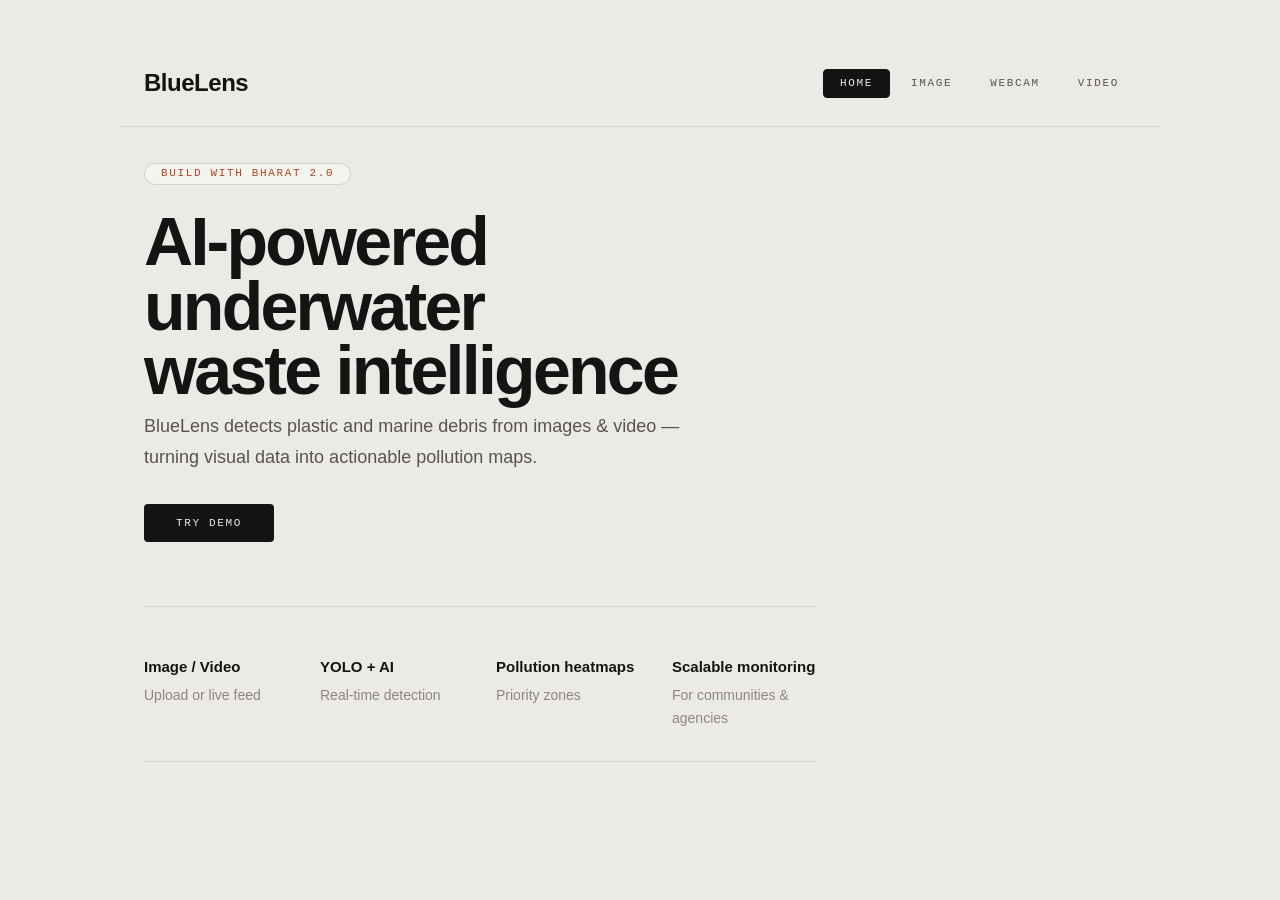
<file: frontend/index.html>
<!doctype html>
<html lang="en">
<head>
<meta charset="utf-8">
<meta name="viewport" content="width=device-width, initial-scale=1">
<title>BlueLens · AI Pollution Monitoring</title>
<link rel="icon" href="favicon.ico">
<link rel="stylesheet" href="style.css">
</head>
<body>
<div class="app">
  <nav class="navbar">
    <a class="logo" href="#" data-panel="home">BlueLens</a>
    <div class="nav-links">
      <button class="active" data-panel="home">Home</button>
      <button data-panel="image">Image</button>
      <button data-panel="webcam">Webcam</button>
      <button data-panel="video">Video</button>
    </div>
  </nav>

  <div class="panel-container">
    <section id="panel-home" class="panel active">
      <div class="hero">
        <div class="badge">Build with Bharat 2.0</div>
        <h1>AI-powered underwater <br>waste intelligence</h1>
        <p class="sub">BlueLens detects plastic and marine debris from images & video — turning visual data into actionable pollution maps.</p>
        <div class="actions">
          <button class="btn-primary" id="tryDemoBtn">Try Demo</button>
        </div>
        <div class="feature-grid">
          <div class="item">
            <strong>Image / Video</strong>
            <span>Upload or live feed</span>
          </div>
          <div class="item">
            <strong>YOLO + AI</strong>
            <span>Real-time detection</span>
          </div>
          <div class="item">
            <strong>Pollution heatmaps</strong>
            <span>Priority zones</span>
          </div>
          <div class="item">
            <strong>Scalable monitoring</strong>
            <span>For communities & agencies</span>
          </div>
        </div>
      </div>
    </section>

    <section id="panel-image" class="panel">
      <p class="eyebrow">Image Detection</p>
      <h1>Drop an image.<br>Get the objects.</h1>
      <p class="lede">Pick a file. The model runs once and draws every object it finds, with class and confidence.</p>
      <label class="filebtn">Choose image<input type="file" id="file-image" accept="image/*"></label>
      <div id="stage-image" class="stage"><p class="placeholder">No image selected.</p></div>
      <p id="status-image">Model loaded. Waiting for image.</p>
      <p class="hint">Classes: Mask, can, cellphone, electronics, gbottle, glove, metal, misc, net, pbag, pbottle, plastic, rod, sunglasses, tire.</p>
    </section>

    <section id="panel-webcam" class="panel">
      <p class="eyebrow">Live Webcam</p>
      <h1>Start the camera.<br>Watch it think.</h1>
      <p class="lede">Only frames that complete inference are shown. Boxes appear when the model finds objects.</p>
      <button id="toggle-webcam">Start camera</button>
      <div id="stage-webcam" class="stage"><p class="placeholder">Camera is off.</p></div>
      <p id="status-webcam">Idle.</p>
    </section>

    <section id="panel-video" class="panel">
      <p class="eyebrow">Video as Live Feed</p>
      <h1>Play the video.<br>Detect it live.</h1>
      <p class="lede">The video runs like a camera feed, but only frames that complete inference are shown.</p>
      <label class="filebtn">Choose video<input type="file" id="file-video" accept="video/*"></label>
      <div id="stage-video" class="stage"><p class="placeholder">No video selected.</p></div>
      <p id="status-video">Idle.</p>
      <p class="hint">The video loops automatically.</p>
    </section>
  </div>
</div>
<script src="app.js"></script>
</body>
</html>
</file>
<file: frontend/style.css>
*{box-sizing:border-box;margin:0}
body{font:15px/1.6 "Helvetica Neue",Helvetica,Arial,sans-serif;background:#ECEAE4;color:#141414;max-width:68rem;margin:0 auto;padding:3rem 1.5rem 4rem}
.eyebrow{font:11px/1 ui-monospace,"SF Mono","Courier New",monospace;letter-spacing:.18em;text-transform:uppercase;color:#B04324;margin-bottom:1.4rem}
h1{font-size:clamp(2.4rem,6vw,4.25rem);font-weight:700;letter-spacing:-.04em;line-height:.95;margin-bottom:1.5rem}
.lede{color:#57544E;max-width:34rem;margin-bottom:2rem}
button,.filebtn{display:inline-block;border:1px solid #141414;background:transparent;color:#141414;font:11px/1 ui-monospace,"SF Mono","Courier New",monospace;letter-spacing:.15em;text-transform:uppercase;padding:.85rem 1.5rem;cursor:pointer}
button:hover,.filebtn:hover{background:#141414;color:#ECEAE4}
input[type=file]{display:none}
.placeholder{color:#8B877E;padding:5rem 1rem;font-size:14px}
.hint{margin-top:.4rem;font-size:13px;color:#8B877E;max-width:34rem}

.hero{margin-bottom:3rem;padding-bottom:2rem;border-bottom:1px solid #D5D1C8}
.hero h1{margin-bottom:.5rem}
.hero p{color:#57544E;margin-bottom:1.5rem}



/* ===== NEW STYLES ===== */
.app{max-width:100%;padding:0}
.navbar{display:flex;align-items:center;justify-content:space-between;padding:1rem 1.5rem 1.5rem;border-bottom:1px solid #D5D1C8;flex-wrap:wrap;gap:1rem;margin-bottom:2rem}
.logo{font-size:1.5rem;font-weight:700;letter-spacing:-.02em;color:#141414;text-decoration:none}
.nav-links{display:flex;gap:.25rem;flex-wrap:wrap}
.nav-links button{background:transparent;border:1px solid transparent;color:#57544E;font:11px/1 ui-monospace,"SF Mono","Courier New",monospace;letter-spacing:.15em;text-transform:uppercase;padding:.5rem 1rem;border-radius:4px;cursor:pointer}
.nav-links button:hover{border-color:#D5D1C8;background:#F5F3EE}
.nav-links button.active{border-color:#141414;background:#141414;color:#ECEAE4}
.panel-container{padding:0 1.5rem}
.panel{display:none}
.panel.active{display:block;animation:fade .2s ease}
@keyframes fade{from{opacity:.3;transform:translateY(4px)}to{opacity:1;transform:none}}

.hero{max-width:42rem}
.badge{display:inline-block;background:#F5F3EE;color:#B04324;font:11px/1 ui-monospace,"SF Mono","Courier New",monospace;letter-spacing:.15em;text-transform:uppercase;padding:.3rem 1rem;border-radius:999px;border:1px solid #D5D1C8;margin-bottom:1.5rem}
.hero .sub{color:#57544E;font-size:1.125rem;line-height:1.7;margin-bottom:2rem;max-width:34rem}
.hero .actions{display:flex;gap:1rem;flex-wrap:wrap;align-items:center;margin-bottom:4rem}
.btn-primary{background:#141414;color:#ECEAE4;border:none;padding:.85rem 2rem;border-radius:4px;font:11px/1 ui-monospace,"SF Mono","Courier New",monospace;letter-spacing:.15em;text-transform:uppercase;cursor:pointer}
.btn-primary:hover{background:#333}
.feature-grid{display:grid;grid-template-columns:repeat(auto-fit,minmax(140px,1fr));gap:2rem;border-top:1px solid #D5D1C8;padding-top:3rem}
.feature-grid .item{display:flex;flex-direction:column;gap:.3rem}
.feature-grid .item strong{font-weight:600}
.feature-grid .item span{color:#8B877E;font-size:.875rem}

.stage{position:relative;display:inline-block;max-width:100%}
.stage img,.stage video,.stage canvas{max-width:100%;max-height:550px;width:auto;height:auto;object-fit:contain;display:block;background:#F5F3EE}
/* ponytail: only #overlay floats above the image; #display stays in flow so .stage keeps its height */
.stage #overlay{position:absolute;top:0;left:0;width:100%;height:100%;pointer-events:none;background:transparent}

@media (max-width:640px){
  .navbar{flex-direction:column;align-items:flex-start;padding:1rem 1rem 1.5rem}
  .nav-links{width:100%;justify-content:flex-start}
  .panel-container{padding:0 1rem}
  .feature-grid{grid-template-columns:1fr 1fr}
}
@media (max-width:480px){
  .feature-grid{grid-template-columns:1fr}
}
</file>
